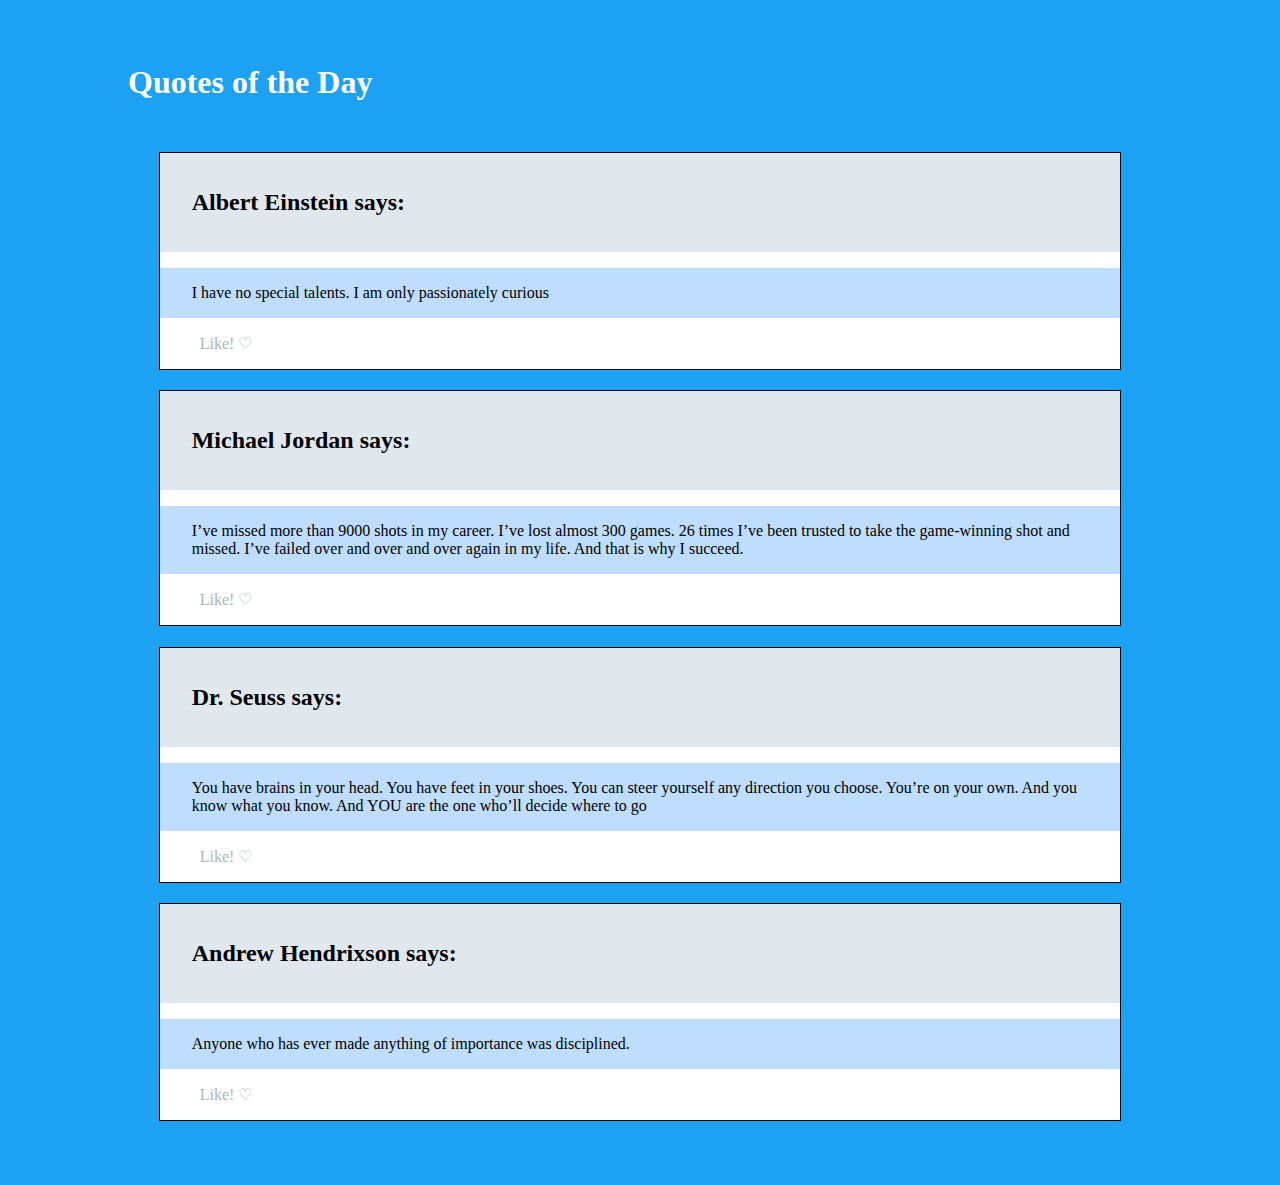
<file: index.html>
<!DOCTYPE html>
<html lang="en">
  <head>
    <meta charset="UTF-8" />
    <meta name="viewport" content="width=device-width, initial-scale=1.0" />
    <script src="./index.js" defer></script>
    <link rel="stylesheet" href="./style.css" />
    <title>Document</title>
  </head>
  <body>
    <header>
      <h1>Quotes of the Day</h1>
    </header>

    
    <section id="quotes-container"></section>

  </body>
</html>
</file>
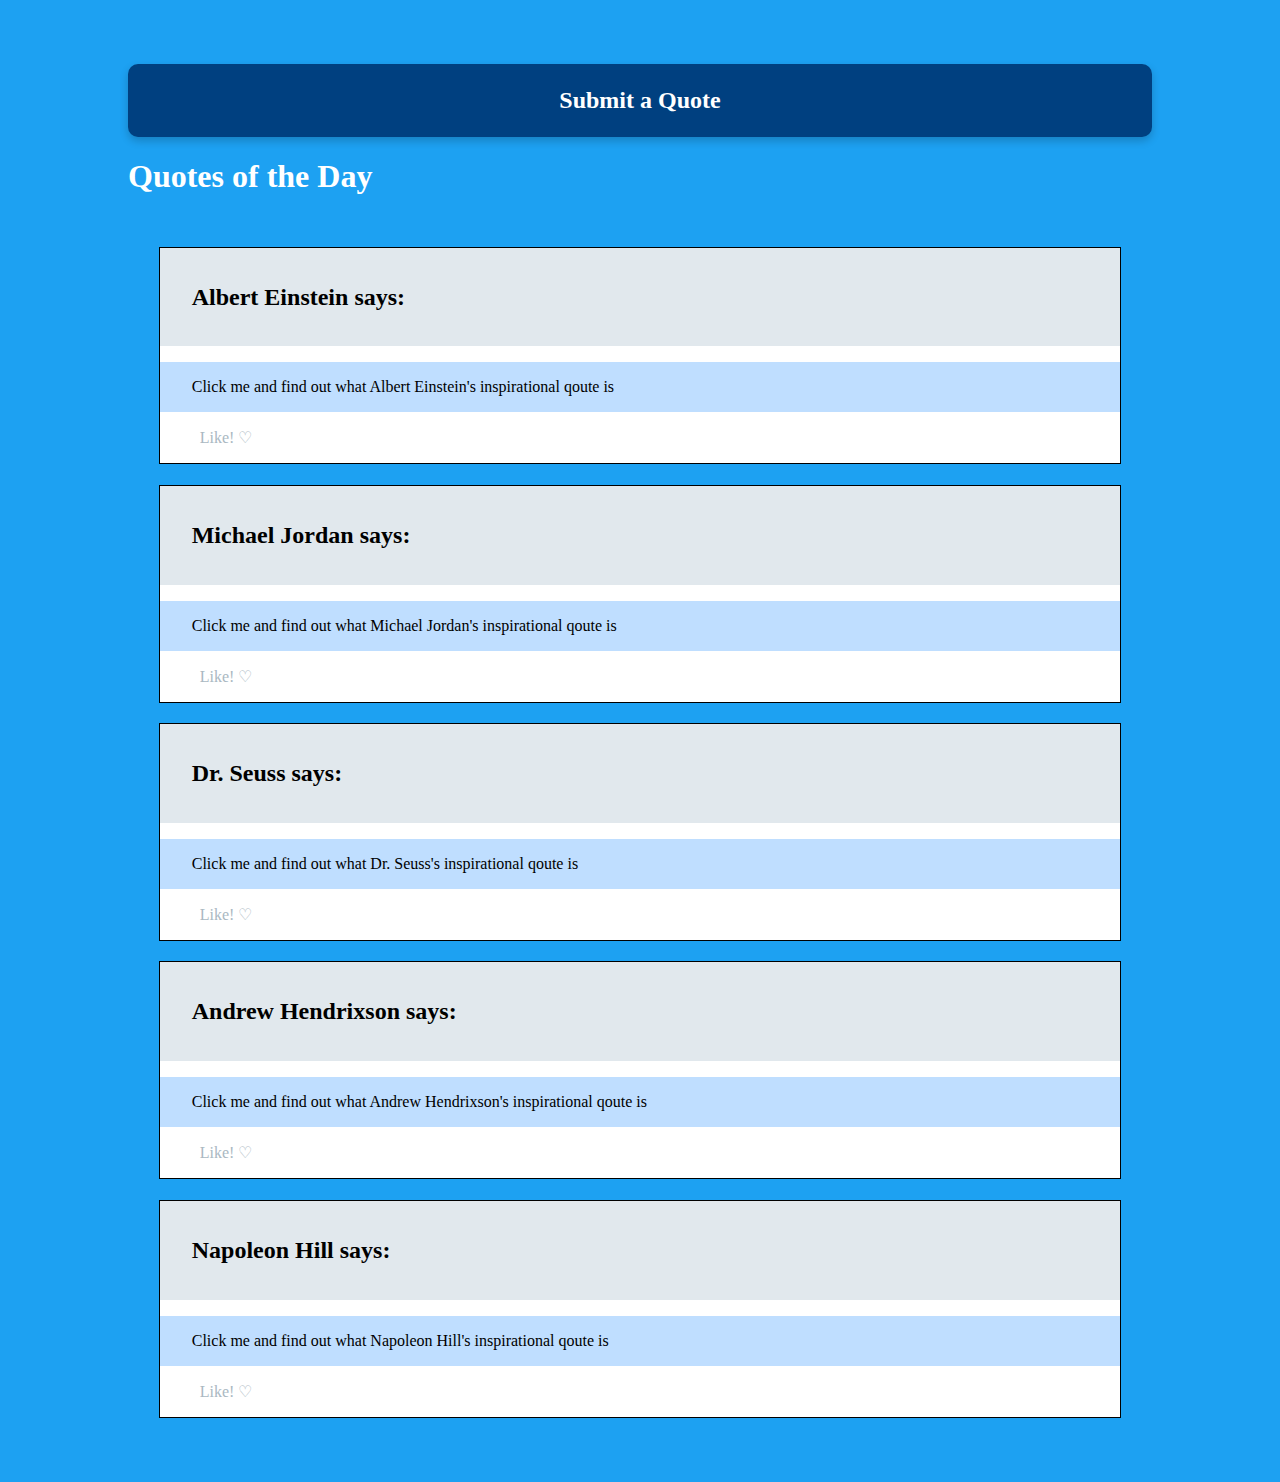
<file: main/index.html>
<!DOCTYPE html>
<html lang="en">
  <head>
    <meta charset="UTF-8" />
    <meta name="viewport" content="width=device-width, initial-scale=1.0" />
    <script src="./index.js" defer></script>
    <link rel="stylesheet" href="./style.css" />
    <title>Document</title>
 
  </head>
  <body>
    <header>
      <nav class="navbar">
        <a class="navbar-brand" href="../form/form.html">Submit a Quote</a>
      </nav>
      <h1>Quotes of the Day</h1>
    </header>

    
    <section id="quotes-container"></section>

  </body>
</html>
</file>
<file: style.css>
body {
    margin: 5% 10%;
    background-color: rgb(29,161,242);
  }
  
  .like-glyph {
    cursor: pointer;
  }
  
  body h1 {
    color: #FFF;
  }
  
  body > header {
    margin-bottom: 5%;
  }
  
  article.media-post {
    border: solid 1px #000;
    margin: 2% 3%;
    background-color: #fff;
  }
  
  article.media-post > p {
    background-color: rgba(0,123,255,0.25);
    padding: 1em 2em;
  }
  
  article.media-post > header {
    padding: 1em 2em;
    background-color: rgb(225,232,237);
  }
  
  article.media-post > footer {
    color: rgb(170,184,194);
  }
  
  article.media-post > footer ul {
    list-style-type: none;
  }
  

  .activated-heart {
    color: red;
  }
  
  .hidden {
    visibility: hidden;
  }
</file>
<file: main/style.css>
body {
    margin: 5% 10%;
    background-color: rgb(29,161,242);
  }
  
  .like-glyph {
    cursor: pointer;
  }
  
  body h1 {
    color: #FFF;
  }
  
  body > header {
    margin-bottom: 5%;
  }
  
  article.media-post {
    border: solid 1px #000;
    margin: 2% 3%;
    background-color: #fff;
  }
  
  article.media-post > p {
    background-color: rgba(0,123,255,0.25);
    padding: 1em 2em;
  }
  
  article.media-post > header {
    padding: 1em 2em;
    background-color: rgb(225,232,237);
  }
  
  article.media-post > footer {
    color: rgb(170,184,194);
  }
  
  article.media-post > footer ul {
    list-style-type: none;
  }
  

  .activated-heart {
    color: red;
  }
  
  .hidden {
    visibility: hidden;
  }

  /* Navbar Styling */
.navbar {
  display: flex;
  justify-content: center; 
  align-items: center;
  background-color: #004080; 
  padding: 15px 20px;
  border-radius: 10px;
  box-shadow: 0px 4px 8px rgba(0, 0, 0, 0.2);
}

.navbar-brand {
  font-size: 1.5rem;
  color: white;
  text-decoration: none;
  font-weight: bold;
  padding: 8px 15px;
  transition: background 0.3s, border-radius 0.3s;
}

.navbar-brand:hover {
  background-color: rgba(255, 255, 255, 0.2);
  border-radius: 5px;
}
</file>
